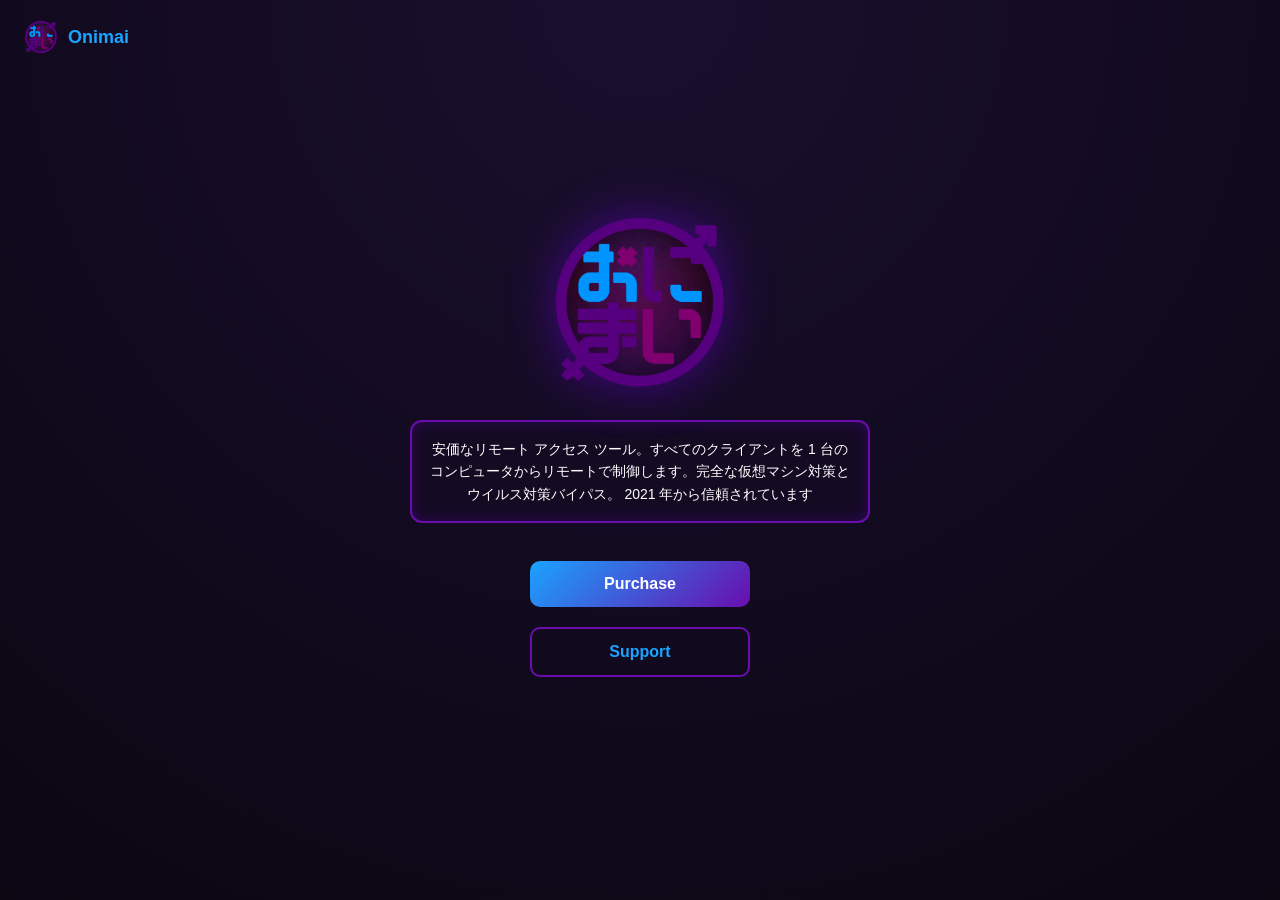
<file: index.html>
<!DOCTYPE html>
<html lang="en">
<head>
<meta charset="UTF-8">
<title>Onimai</title>
<style>
    :root {
        --purple: #6a0dad;
        --purple-dark: #3b0a52;
        --cyan: #1aa3ff;
        --bg: #0b0612;
    }

    * {
        box-sizing: border-box;
        font-family: "Segoe UI", sans-serif;
    }

    body {
        margin: 0;
        background: radial-gradient(circle at top, #1a0f2e, var(--bg));
        color: white;
        height: 100vh;
        display: flex;
        flex-direction: column;
        align-items: center;
        justify-content: center;
    }

    /* Top-left branding */
    .top-left {
        position: absolute;
        top: 20px;
        left: 24px;
        display: flex;
        align-items: center;
        gap: 10px;
    }

    .top-left img {
        width: 34px;
        height: 34px;
    }

    .top-left span {
        font-size: 18px;
        font-weight: 600;
        color: var(--cyan);
    }

    .container {
        text-align: center;
        width: 100%;
        max-width: 500px;
        padding: 0 20px;
    }

    .main-icon {
        width: 180px;
        margin-bottom: 24px;
        filter: drop-shadow(0 0 25px rgba(122, 0, 255, 0.45));
    }

    .description {
        width: 100%;
        padding: 16px;
        margin-bottom: 28px;
    
        background: rgba(20, 10, 35, 0.85);
        color: white;
    
        border: 2px solid var(--purple);
        border-radius: 12px;
    
        font-size: 14px;
        line-height: 1.6;
        text-align: center;
    
        box-shadow: inset 0 0 15px rgba(122, 0, 255, 0.25);
    }


    .description::placeholder {
        color: rgba(200, 170, 255, 0.5);
    }

    .description:focus {
        border-color: var(--cyan);
        box-shadow: 0 0 18px rgba(26, 163, 255, 0.45);
    }

    .btn {
        width: 220px;
        padding: 14px;
        margin: 10px 0;
        font-size: 16px;
        font-weight: 600;
        border-radius: 10px;
        border: none;
        cursor: pointer;
        transition: all 0.25s ease;
    }

    .purchase {
        background: linear-gradient(135deg, var(--cyan), var(--purple));
        color: white;
    }

    .purchase:hover {
        transform: translateY(-2px);
        box-shadow: 0 0 20px rgba(26, 163, 255, 0.6);
    }

    .support {
        background: transparent;
        color: var(--cyan);
        border: 2px solid var(--purple);
    }

    .support:hover {
        background: var(--purple-dark);
        box-shadow: 0 0 15px rgba(106, 13, 173, 0.6);
    }
</style>
</head>
<body>

<!-- Top-left -->
<div class="top-left">
    <img src="onimai.png" alt="Onimai Icon">
    <span>Onimai</span>
</div>

<!-- Center -->
<div class="container">
    <img src="onimai.png" alt="Onimai Logo" class="main-icon">

    <div class="description">
        安価なリモート アクセス ツール。すべてのクライアントを 1 台のコンピュータからリモートで制御します。完全な仮想マシン対策とウイルス対策バイパス。 2021 年から信頼されています
    </div>


    <button class="btn purchase">Purchase</button>
    <br>
    <button class="btn support">Support</button>
</div>

</body>
</html>
</file>
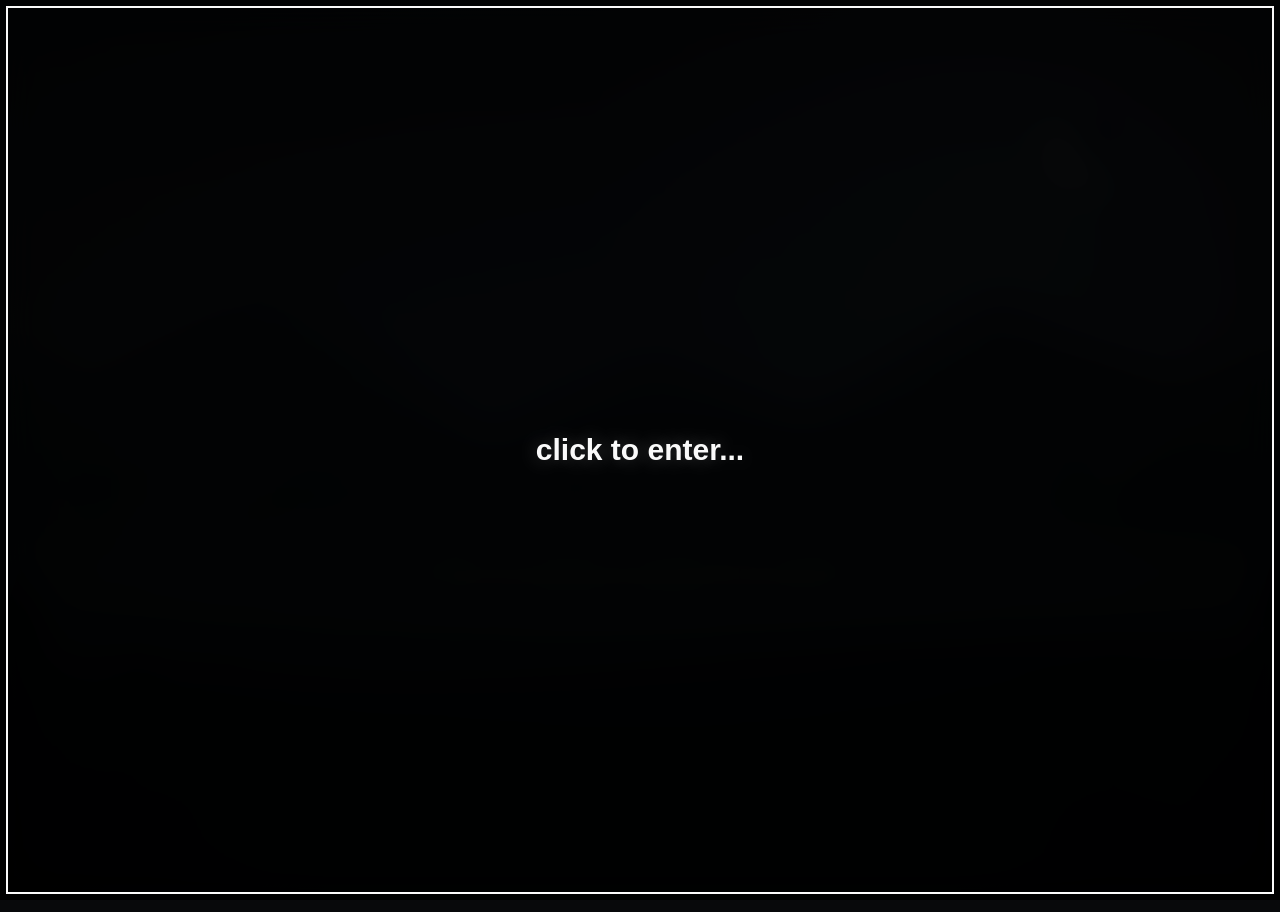
<file: jvbj/index.html>
<!doctype html>
<html lang="en">
<head>
  <meta charset="utf-8">
  <meta name="viewport" content="width=device-width, initial-scale=1">

  <!-- ==============================================================
       EDIT YOUR PROFILE IN settings/names.txt, settings/bios.txt,
       settings/badges.txt, and settings/connections.txt.
       Put one name per line; separate bios with a blank line.
       Put one badge name per line; a blank badges.txt hides all badges.
       Optional custom badge definitions live below. Add their id to
       badges.txt, e.g. custom. Color and URL are optional.
       ============================================================== -->
  <script>
    const BADGES = [
      { icon: "developer", label: "Developer" },
      { icon: "owner", label: "Owner" },
      { icon: "premium", label: "Premium" },
      // { id: "custom", image: "assets/badges/custom.png", label: "My badge" },
    ];

    const PROFILE = {
      // Text settings go in jvbj/settings/; media goes in jvbj/assets/.
      namesFile: "settings/names.txt",
      biosFile: "settings/bios.txt",
      badgesFile: "settings/badges.txt",
      connectionsFile: "settings/connections.txt",
      fallbackName: "jvbj",
      avatar: "assets/profile.png", // PNG, JPG, WEBP, GIF, or SVG
      backgroundVideo: "assets/background.mp4", // MP4 or WEBM; "" disables video
      backgroundImage: "assets/background.svg", // Fallback / image-only background
      audio: "assets/background_music.mp3", // "" disables music

      // These defaults are used only if their settings files are unavailable.
      bio: ["somewhere on the internet", "a really long paragraph blah blah blah\nblah blah blah"],
      typewriter: true,
      location: "", // Optional; leave empty to hide
      uid: "", // Optional tooltip on your name
      views: 0, // Editable display value; null hides it. See README for analytics.
      membership: {
        repository: "bsoding/onimai.site",
        branch: "main",
        dates: { jvbj: "2026-01-17" }, // Folder-specific overrides; other users use GitHub history.
      },
      enterText: "click to enter...",
      volume: 0.35,
      startMuted: false,
      accent: "#fafafa",
      cardOpacity: 0.48,
      cardBlur: 14,
      cardRadius: 20,
      particles: true,
      tilt: true,

      // Discord presence is hidden for now. Configure and enable it later.
      discord: {
        enabled: false,
        userId: "",
        username: "", // Empty = use the first name in settings/names.txt
        avatar: "", // Empty = use the main avatar
        status: "offline", // online, idle, dnd, offline
        activity: "Offline",
        url: "", // Optional Discord profile / invite URL
      },

      // Fallback links if settings/connections.txt is unavailable.
      links: [
        { icon: "github", label: "GitHub", url: "https://github.com/bsoding" },
        { icon: "youtube", label: "YouTube", url: "https://www.youtube.com/@jvbjvbj" },
      ],
    };
  </script>

  <title>jvbj</title>
  <meta name="description" content="somewhere on the internet">
  <meta name="theme-color" content="#08090b">
  <meta property="og:type" content="profile">
  <meta property="og:title" content="jvbj">
  <meta property="og:description" content="somewhere on the internet">
  <link rel="icon" href="assets/profile.png">
  <link rel="stylesheet" href="https://api.fontshare.com/v2/css?f[]=satoshi@400,500,700,900&amp;display=swap">
  <link rel="stylesheet" href="style.css?v=membership">
  <script src="profile.js?v=single-name" defer></script>
</head>
<body>
  <div class="background" aria-hidden="true">
    <div id="backgroundImage" class="background-image"></div>
    <video id="backgroundVideo" class="background-video" muted loop playsinline preload="auto" poster="assets/background.svg"></video>
    <div class="background-shade"></div>
    <div id="particles" class="particles"></div>
  </div>

  <button id="entryGate" class="entry-gate" type="button" autofocus>
    <span id="enterText">click to enter...</span>
  </button>

  <div id="page" class="page" inert aria-hidden="true">
    <div class="volume-control">
      <button id="muteButton" class="control-button" type="button" aria-label="Mute audio" aria-pressed="false"></button>
      <div class="volume-slider">
        <input id="volume" type="range" min="0" max="100" value="35" aria-label="Audio volume">
      </div>
    </div>
    <button id="motionButton" class="control-button motion-button" type="button" aria-label="Pause background" aria-pressed="false"></button>

    <main class="profile-stage">
      <article id="profileCard" class="profile-card" aria-label="Bio profile">
        <img id="avatar" class="avatar" src="assets/profile.png" alt="Profile picture" width="120" height="120" fetchpriority="high">

        <div class="identity">
          <h1 id="displayName" class="display-name"><span id="nameText">jvbj</span><span id="nameCursor" class="type-cursor" aria-hidden="true" hidden>|</span></h1>
          <div id="badges" class="badges" aria-label="Profile badges"></div>
        </div>

        <p id="bio" class="bio"><span id="bioText">somewhere on the internet</span><span id="typeCursor" class="type-cursor" aria-hidden="true">|</span></p>
        <p id="location" class="location" hidden></p>

        <div id="discordPresence" class="discord-presence" hidden>
          <div class="discord-avatar-wrap">
            <img id="discordAvatar" class="discord-avatar" src="assets/profile.png" alt="" width="56" height="56">
            <span id="discordStatus" class="status-dot offline" role="img" aria-label="Offline"></span>
          </div>
          <div class="discord-info">
            <span id="discordUsername" class="discord-username">jvbj</span>
            <span id="discordActivity" class="discord-activity">Offline</span>
          </div>
          <span id="discordLogo" class="discord-logo" aria-hidden="true"></span>
        </div>

        <nav id="socialLinks" class="social-links" aria-label="Social links"></nav>

        <footer class="profile-footer">
          <div id="profileViews" class="profile-views" tabindex="0" data-tooltip="Profile views" aria-label="Profile views">
            <span id="viewsIcon" aria-hidden="true"></span><span id="viewsCount">0</span>
          </div>
          <p id="memberSince" class="member-since" hidden>User since <time id="memberSinceDate"></time></p>
        </footer>
      </article>
    </main>
  </div>

  <div id="toast" class="toast" role="status" aria-live="polite"></div>
  <noscript><p class="noscript">Enable JavaScript to open this profile.</p></noscript>
</body>
</html>
</file>
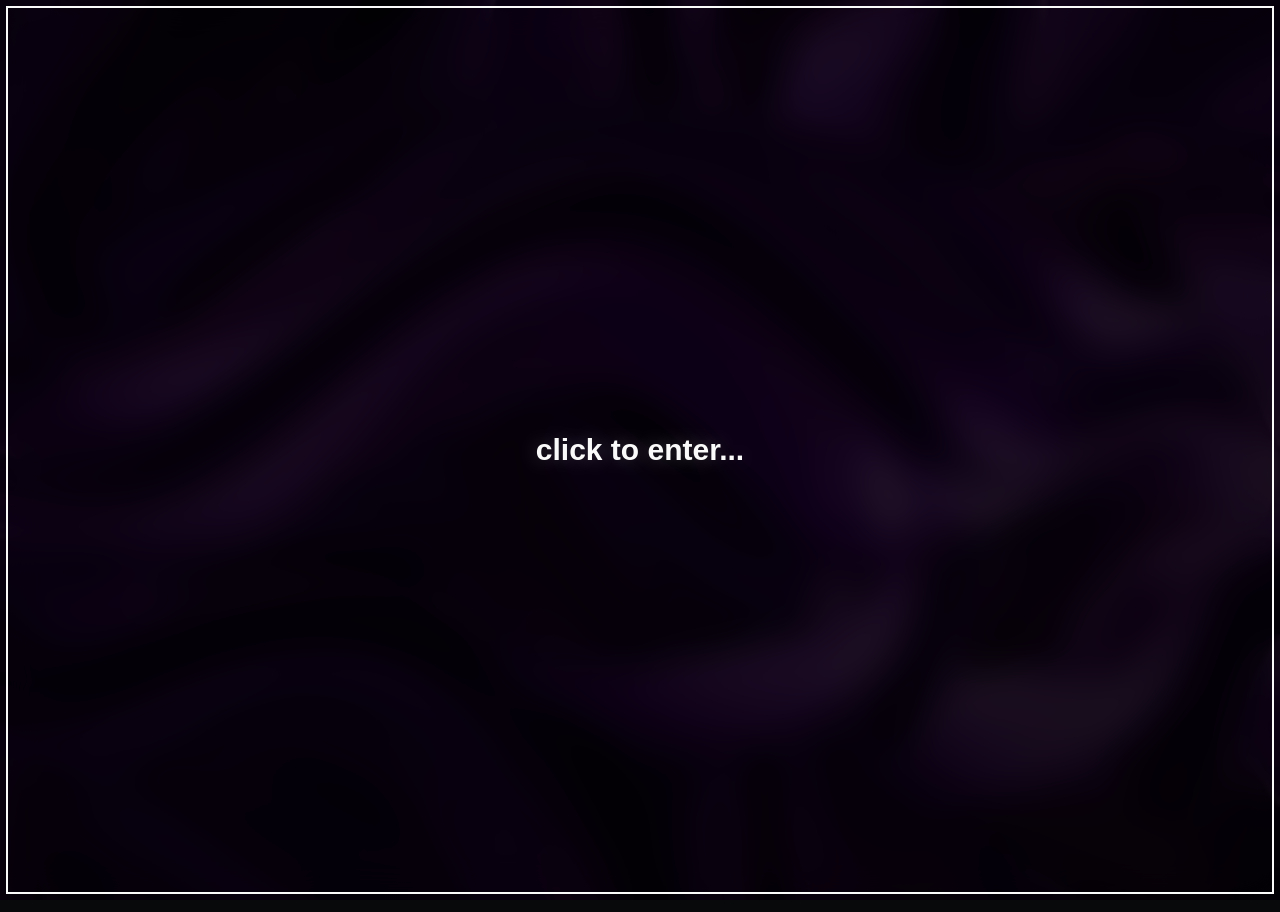
<file: lerpy/index.html>
<!doctype html>
<html lang="en">
<head>
  <meta charset="utf-8">
  <meta name="viewport" content="width=device-width, initial-scale=1">

  <!-- ==============================================================
       EDIT YOUR PROFILE IN settings/names.txt, settings/bios.txt,
       settings/badges.txt, and settings/connections.txt.
       Put one name per line; separate bios with a blank line.
       Put one badge name per line; a blank badges.txt hides all badges.
       Optional custom badge definitions live below. Add their id to
       badges.txt, e.g. custom. Color and URL are optional.
       ============================================================== -->
  <script>
    const BADGES = [
      // { id: "custom", image: "assets/badges/custom.png", label: "My badge" },
    ];

    const PROFILE = {
      // Text settings go in settings/; media goes in assets/.
      namesFile: "settings/names.txt",
      biosFile: "settings/bios.txt",
      badgesFile: "settings/badges.txt",
      connectionsFile: "settings/connections.txt",
      fallbackName: "lerpy",
      avatar: "assets/profile.webp", // PNG, JPG, WEBP, GIF, or SVG
      backgroundVideo: "", // MP4 or WEBM; "" disables video
      backgroundImage: "assets/background.jpg", // Fallback / image-only background
      audio: "assets/background_music.mp3", // Add assets/background_music.mp3 and set its path here to enable music

      // These defaults are used only if their settings files are unavailable.
      bio: ["traveling the internet", "W opsec", "comm boss"],
      typewriter: true,
      location: "", // Optional; leave empty to hide
      uid: "", // Optional tooltip on your name
      views: 0, // Editable display value; null hides it. See README for analytics.
      membership: {
        repository: "bsoding/onimai.site",
        branch: "main",
        dates: { jvbj: "2026-01-17" }, // Folder-specific overrides; other users use GitHub history.
      },
      enterText: "click to enter...",
      volume: 0.35,
      startMuted: false,
      accent: "#fafafa",
      cardOpacity: 0.48,
      cardBlur: 14,
      cardRadius: 20,
      particles: true,
      tilt: true,

      // Discord presence is hidden for now. Configure and enable it later.
      discord: {
        enabled: false,
        userId: "",
        username: "", // Empty = use the first name in settings/names.txt
        avatar: "", // Empty = use the main avatar
        status: "offline", // online, idle, dnd, offline
        activity: "Offline",
        url: "", // Optional Discord profile / invite URL
      },

      // Fallback links if settings/connections.txt is unavailable.
      links: [],
    };
  </script>

  <title>lerpy</title>
  <meta name="description" content="traveling the internet">
  <meta name="theme-color" content="#08090b">
  <meta property="og:type" content="profile">
  <meta property="og:title" content="lerpy">
  <meta property="og:description" content="traveling the internet">
  <link rel="icon" href="assets/profile.webp">
  <link rel="stylesheet" href="https://api.fontshare.com/v2/css?f[]=satoshi@400,500,700,900&amp;display=swap">
  <link rel="stylesheet" href="style.css?v=membership">
  <script src="profile.js?v=single-name" defer></script>
</head>
<body>
  <div class="background" aria-hidden="true">
    <div id="backgroundImage" class="background-image"></div>
    <video id="backgroundVideo" class="background-video" muted loop playsinline preload="auto" poster="assets/background.jpg"></video>
    <div class="background-shade"></div>
    <div id="particles" class="particles"></div>
  </div>

  <button id="entryGate" class="entry-gate" type="button" autofocus>
    <span id="enterText">click to enter...</span>
  </button>

  <div id="page" class="page" inert aria-hidden="true">
    <div class="volume-control">
      <button id="muteButton" class="control-button" type="button" aria-label="Mute audio" aria-pressed="false"></button>
      <div class="volume-slider">
        <input id="volume" type="range" min="0" max="100" value="35" aria-label="Audio volume">
      </div>
    </div>
    <button id="motionButton" class="control-button motion-button" type="button" aria-label="Pause background" aria-pressed="false"></button>

    <main class="profile-stage">
      <article id="profileCard" class="profile-card" aria-label="Bio profile">
        <img id="avatar" class="avatar" src="assets/profile.webp" alt="Profile picture" width="120" height="120" fetchpriority="high">

        <div class="identity">
          <h1 id="displayName" class="display-name"><span id="nameText">lerpy</span><span id="nameCursor" class="type-cursor" aria-hidden="true" hidden>|</span></h1>
          <div id="badges" class="badges" aria-label="Profile badges"></div>
        </div>

        <p id="bio" class="bio"><span id="bioText">traveling the internet</span><span id="typeCursor" class="type-cursor" aria-hidden="true">|</span></p>
        <p id="location" class="location" hidden></p>

        <div id="discordPresence" class="discord-presence" hidden>
          <div class="discord-avatar-wrap">
            <img id="discordAvatar" class="discord-avatar" src="assets/profile.webp" alt="" width="56" height="56">
            <span id="discordStatus" class="status-dot offline" role="img" aria-label="Offline"></span>
          </div>
          <div class="discord-info">
            <span id="discordUsername" class="discord-username">example</span>
            <span id="discordActivity" class="discord-activity">Offline</span>
          </div>
          <span id="discordLogo" class="discord-logo" aria-hidden="true"></span>
        </div>

        <nav id="socialLinks" class="social-links" aria-label="Social links"></nav>

        <footer class="profile-footer">
          <div id="profileViews" class="profile-views" tabindex="0" data-tooltip="Profile views" aria-label="Profile views">
            <span id="viewsIcon" aria-hidden="true"></span><span id="viewsCount">0</span>
          </div>
          <p id="memberSince" class="member-since" hidden>User since <time id="memberSinceDate"></time></p>
        </footer>
      </article>
    </main>
  </div>

  <div id="toast" class="toast" role="status" aria-live="polite"></div>
  <noscript><p class="noscript">Enable JavaScript to open this profile.</p></noscript>
</body>
</html>
</file>
<file: jvbj/style.css>
:root {
  color-scheme: dark;
  --accent: #fafafa;
  --muted: rgba(250, 250, 250, 0.6);
  --card-opacity: 0.48;
  --card-blur: 14px;
  --card-radius: 20px;
}

* { box-sizing: border-box; }
html { min-height: 100%; background: #08090b; }
body { margin: 0; color: var(--accent); font-family: "Satoshi", "Segoe UI", sans-serif; -webkit-font-smoothing: antialiased; }
body:not(.entered) { overflow: hidden; }
button, input, a { -webkit-tap-highlight-color: transparent; }
button, input { font: inherit; }
button, a { touch-action: manipulation; }
button { color: inherit; }
button:focus-visible, a:focus-visible, [tabindex]:focus-visible { outline: 2px solid var(--accent); outline-offset: 6px; }
[hidden] { display: none !important; }

.background { position: fixed; inset: 0; overflow: hidden; pointer-events: none; }
.background-image, .background-video, .background-shade, .particles { position: absolute; inset: 0; width: 100%; height: 100%; }
.background-image { background: #08090b url("assets/background.svg") center / cover no-repeat; }
.background-video { object-fit: cover; opacity: 0; transition: opacity 1s; }
.background-video.ready { opacity: 1; }
.background-shade { background: linear-gradient(rgba(0, 0, 0, 0.15), rgba(0, 0, 0, 0.35)), radial-gradient(ellipse at center, transparent 25%, rgba(0, 0, 0, 0.4)); }

.entry-gate {
  position: fixed; inset: 0; z-index: 10; display: flex; width: 100%; height: 100%; align-items: center; justify-content: center;
  padding: 24px; border: 0; background: rgba(0, 0, 0, 0.79); backdrop-filter: blur(18px); -webkit-backdrop-filter: blur(18px);
  font-size: 30px; font-weight: 700; cursor: pointer; transition: opacity 0.65s, visibility 0.65s; color: #fafafa;
}
.entry-gate span { text-shadow: 0 0 18px rgba(255, 255, 255, 0.24); transition: letter-spacing 0.3s; }
.entry-gate:hover span { letter-spacing: 0.5px; }
.entry-gate:focus-visible { outline-offset: -8px; }
.entered .entry-gate { opacity: 0; visibility: hidden; pointer-events: none; }
.page { position: relative; opacity: 0; transform: translateY(12px); transition: opacity 0.8s, transform 0.8s; }
.entered .page { opacity: 1; transform: none; }
.profile-stage { min-height: 100svh; display: flex; align-items: center; justify-content: center; padding: 88px 20px; perspective: 1100px; }
.profile-card {
  position: relative; display: flex; align-items: center; flex-direction: column; width: 100%; max-width: 44rem;
  padding: 32px 26px 23px; border: 2px solid rgba(255, 255, 255, 0.055); border-radius: var(--card-radius);
  background: rgba(10, 10, 12, var(--card-opacity)); backdrop-filter: blur(var(--card-blur)); -webkit-backdrop-filter: blur(var(--card-blur));
  transform: rotateX(var(--tilt-x, 0deg)) rotateY(var(--tilt-y, 0deg)); transition: transform 0.22s ease-out;
}
.avatar { width: 120px; height: 120px; min-width: 120px; border-radius: 50%; object-fit: cover; border: 2px solid rgba(255, 255, 255, 0.12); box-shadow: 0 0 22px rgba(255, 255, 255, 0.04); }
.identity { display: flex; flex-direction: column; align-items: center; gap: 9px; max-width: 100%; margin-top: 16px; }
.display-name { margin: 0; max-width: 100%; font-size: 36px; line-height: 1.2; font-weight: 700; overflow-wrap: anywhere; white-space: pre-wrap; text-align: center; text-shadow: 0 0 16.5px var(--accent); }
.display-name:focus { outline: none; }
.badges { display: flex; justify-content: center; align-items: center; flex-wrap: wrap; gap: 8px; padding: 6px 10px; max-width: 100%; border: 2px solid rgba(255, 255, 255, 0.035); background: rgba(255, 255, 255, 0.07); border-radius: 50px; }
.badges:empty { display: none; }
.badge { position: relative; display: inline-flex; align-items: center; justify-content: center; width: 19px; height: 19px; flex-shrink: 0; color: var(--badge-color, var(--accent)); text-decoration: none; }
.badge svg, .badge img { width: 100%; height: 100%; object-fit: contain; filter: drop-shadow(0 0 5px var(--badge-color, rgba(255, 255, 255, 0.55))); }
.bio { margin: 17px 0 0; max-width: 100%; min-height: 26px; text-align: center; font-size: 17px; font-weight: 500; line-height: 1.55; overflow-wrap: anywhere; white-space: pre-wrap; }
.type-cursor { margin-left: 2px; animation: blink 1s steps(1) infinite; }
.location { display: flex; align-items: center; gap: 5px; color: var(--muted); margin: 8px 0 0; max-width: 100%; font-size: 13px; overflow-wrap: anywhere; }
.location svg { width: 16px; height: 16px; flex-shrink: 0; }

.discord-presence { display: flex; align-items: center; gap: 12px; width: min(310px, 100%); padding: 13px 15px; margin-top: 20px; border-radius: 15px; border: 2px solid rgba(255, 255, 255, 0.045); background: rgba(255, 255, 255, 0.07); }
.discord-presence.linked { cursor: pointer; text-decoration: none; color: inherit; transition: background 0.2s; }
.discord-presence.linked:hover { background: rgba(255, 255, 255, 0.11); }
.discord-avatar-wrap { position: relative; width: 56px; height: 56px; flex-shrink: 0; }
.discord-avatar { display: block; width: 56px; height: 56px; border-radius: 50%; object-fit: cover; }
.status-dot { position: absolute; bottom: -1px; right: -1px; width: 17px; height: 17px; border: 3px solid #26272a; border-radius: 50%; background: #80848e; }
.status-dot.online { background: #23a55a; }
.status-dot.idle { background: #f0b232; }
.status-dot.dnd { background: #f23f43; }
.status-dot.dnd::after { content: ""; position: absolute; top: 5px; left: 2px; width: 7px; height: 2px; border-radius: 2px; background: #26272a; }
.status-dot.offline::after { content: ""; position: absolute; inset: 3px; border-radius: 50%; background: #26272a; }
.discord-info { display: flex; flex-direction: column; gap: 4px; flex: 1; min-width: 0; }
.discord-username { font-size: 18px; font-weight: 700; line-height: 1.25; overflow: hidden; text-overflow: ellipsis; white-space: nowrap; }
.discord-activity { color: var(--muted); font-size: 13px; font-weight: 400; line-height: 1.4; overflow: hidden; text-overflow: ellipsis; white-space: nowrap; }
.discord-logo { align-self: center; color: rgba(255, 255, 255, 0.2); }
.discord-logo svg { width: 27px; height: 27px; display: block; }

.social-links { display: flex; flex-wrap: wrap; align-items: center; justify-content: center; gap: 14px; width: 100%; margin-top: 25px; }
.social-links:empty { display: none; }
.social-link { position: relative; width: 32px; height: 36px; display: inline-flex; align-items: center; justify-content: center; color: var(--accent); border: 0; padding: 0; background: transparent; text-decoration: none; cursor: pointer; transition: transform 0.2s, filter 0.2s; }
.social-link svg, .social-link img { display: block; width: 30px; height: 30px; object-fit: contain; filter: drop-shadow(0 0 7px rgba(255, 255, 255, 0.6)); }
.social-link:hover { transform: translateY(-3px) scale(1.06); filter: brightness(1.15); }
.social-link:active { transform: translateY(1px); }
.profile-footer { display: flex; align-items: center; justify-content: space-between; flex-wrap: wrap; gap: 8px 14px; width: 100%; min-height: 20px; margin-top: 24px; }
.profile-views { position: relative; display: flex; align-items: center; gap: 6px; font-size: 14px; font-weight: 500; cursor: default; }
.profile-views svg { width: 20px; height: 20px; display: block; }
.member-since { margin: 0 0 0 auto; max-width: 100%; color: var(--muted); font-size: 12px; line-height: 1.5; font-weight: 400; text-align: right; }

[data-tooltip]::after { position: absolute; content: attr(data-tooltip); bottom: calc(100% + 10px); left: 50%; z-index: 5; transform: translate(-50%, 4px); opacity: 0; visibility: hidden; pointer-events: none; width: max-content; max-width: 200px; padding: 6px 9px; border-radius: 7px; background: #18191d; border: 1px solid rgba(255, 255, 255, 0.1); color: #f5f5f5; font: 500 12px/1.4 "Satoshi", sans-serif; text-align: center; transition: opacity 0.16s, transform 0.16s, visibility 0.16s; }
[data-tooltip]:hover::after, [data-tooltip]:focus-visible::after { opacity: 1; visibility: visible; transform: translate(-50%, 0); }
.profile-views[data-tooltip]::after { left: 0; transform: translateY(4px); }
.profile-views[data-tooltip]:hover::after, .profile-views[data-tooltip]:focus-visible::after { transform: translateY(0); }

.volume-control { position: fixed; z-index: 3; top: 20px; left: 20px; display: flex; align-items: center; border: 2px solid rgba(255, 255, 255, 0.065); border-radius: 15px; background: rgba(10, 10, 12, 0.45); backdrop-filter: blur(14px); -webkit-backdrop-filter: blur(14px); }
.control-button { display: inline-flex; align-items: center; justify-content: center; width: 44px; height: 44px; border: 0; padding: 10px; border-radius: 13px; background: transparent; cursor: pointer; transition: background 0.2s; }
.control-button svg { display: block; width: 24px; height: 24px; }
.control-button:hover { background: rgba(255, 255, 255, 0.07); }
.volume-slider { width: 0; opacity: 0; overflow: hidden; transition: width 0.25s, opacity 0.2s; }
.volume-control:hover .volume-slider, .volume-control:focus-within .volume-slider { width: 108px; opacity: 1; }
.volume-slider input { display: block; width: 88px; margin: 0 15px 0 5px; height: 4px; accent-color: var(--accent); cursor: pointer; }
.motion-button { position: fixed; z-index: 3; top: 20px; right: 20px; border: 2px solid rgba(255, 255, 255, 0.065); background: rgba(10, 10, 12, 0.45); backdrop-filter: blur(14px); -webkit-backdrop-filter: blur(14px); }
.particle { position: absolute; top: -20px; left: var(--x); width: var(--size); height: var(--size); border-radius: 50%; background: white; opacity: 0; animation: drift var(--duration) var(--delay) linear infinite; }
.motion-paused .particle { animation-play-state: paused; }
.toast { position: fixed; bottom: 24px; left: 50%; z-index: 20; max-width: calc(100% - 32px); padding: 10px 18px; border: 1px solid rgba(255, 255, 255, 0.1); border-radius: 50px; background: #17181b; color: #fafafa; font-size: 14px; opacity: 0; visibility: hidden; transform: translate(-50%, 10px); transition: opacity 0.2s, transform 0.2s, visibility 0.2s; }
.toast.visible { opacity: 1; visibility: visible; transform: translate(-50%, 0); }
.noscript { position: fixed; bottom: 30px; z-index: 11; width: 100%; text-align: center; color: #aaa; }

@keyframes blink { 50% { opacity: 0; } }
@keyframes drift { 0% { opacity: 0; transform: translate(0, -10px); } 10% { opacity: var(--opacity); } 90% { opacity: var(--opacity); } 100% { opacity: 0; transform: translate(var(--drift), 105vh); } }

@media (max-width: 600px) {
  .profile-stage { padding: 84px 16px; }
  .profile-card { padding: 28px 20px 21px; }
  .display-name { font-size: 32px; }
  .bio { font-size: 16px; }
  .volume-control { top: 16px; left: 16px; }
  .motion-button { top: 16px; right: 16px; }
}
@media (hover: none) { .volume-slider { width: 108px; opacity: 1; } }
@media (max-width: 360px) { .social-links { gap: 11px; } .discord-presence { gap: 10px; padding: 12px; } .discord-logo { display: none; } }
@media (prefers-reduced-motion: reduce) {
  *, *::before, *::after { scroll-behavior: auto !important; animation: none !important; transition-duration: 0.01ms !important; }
  .particles { display: none; }
  .profile-card { transform: none !important; }
}
</file>
<file: lerpy/style.css>
:root {
  color-scheme: dark;
  --accent: #fafafa;
  --muted: rgba(250, 250, 250, 0.6);
  --card-opacity: 0.48;
  --card-blur: 14px;
  --card-radius: 20px;
}

* { box-sizing: border-box; }
html { min-height: 100%; background: #08090b; }
body { margin: 0; color: var(--accent); font-family: "Satoshi", "Segoe UI", sans-serif; -webkit-font-smoothing: antialiased; }
body:not(.entered) { overflow: hidden; }
button, input, a { -webkit-tap-highlight-color: transparent; }
button, input { font: inherit; }
button, a { touch-action: manipulation; }
button { color: inherit; }
button:focus-visible, a:focus-visible, [tabindex]:focus-visible { outline: 2px solid var(--accent); outline-offset: 6px; }
[hidden] { display: none !important; }

.background { position: fixed; inset: 0; overflow: hidden; pointer-events: none; }
.background-image, .background-video, .background-shade, .particles { position: absolute; inset: 0; width: 100%; height: 100%; }
.background-image { background: #08090b url("assets/background.svg") center / cover no-repeat; }
.background-video { object-fit: cover; opacity: 0; transition: opacity 1s; }
.background-video.ready { opacity: 1; }
.background-shade { background: linear-gradient(rgba(0, 0, 0, 0.15), rgba(0, 0, 0, 0.35)), radial-gradient(ellipse at center, transparent 25%, rgba(0, 0, 0, 0.4)); }

.entry-gate {
  position: fixed; inset: 0; z-index: 10; display: flex; width: 100%; height: 100%; align-items: center; justify-content: center;
  padding: 24px; border: 0; background: rgba(0, 0, 0, 0.79); backdrop-filter: blur(18px); -webkit-backdrop-filter: blur(18px);
  font-size: 30px; font-weight: 700; cursor: pointer; transition: opacity 0.65s, visibility 0.65s; color: #fafafa;
}
.entry-gate span { text-shadow: 0 0 18px rgba(255, 255, 255, 0.24); transition: letter-spacing 0.3s; }
.entry-gate:hover span { letter-spacing: 0.5px; }
.entry-gate:focus-visible { outline-offset: -8px; }
.entered .entry-gate { opacity: 0; visibility: hidden; pointer-events: none; }
.page { position: relative; opacity: 0; transform: translateY(12px); transition: opacity 0.8s, transform 0.8s; }
.entered .page { opacity: 1; transform: none; }
.profile-stage { min-height: 100svh; display: flex; align-items: center; justify-content: center; padding: 88px 20px; perspective: 1100px; }
.profile-card {
  position: relative; display: flex; align-items: center; flex-direction: column; width: 100%; max-width: 44rem;
  padding: 32px 26px 23px; border: 2px solid rgba(255, 255, 255, 0.055); border-radius: var(--card-radius);
  background: rgba(10, 10, 12, var(--card-opacity)); backdrop-filter: blur(var(--card-blur)); -webkit-backdrop-filter: blur(var(--card-blur));
  transform: rotateX(var(--tilt-x, 0deg)) rotateY(var(--tilt-y, 0deg)); transition: transform 0.22s ease-out;
}
.avatar { width: 120px; height: 120px; min-width: 120px; border-radius: 50%; object-fit: cover; border: 2px solid rgba(255, 255, 255, 0.12); box-shadow: 0 0 22px rgba(255, 255, 255, 0.04); }
.identity { display: flex; flex-direction: column; align-items: center; gap: 9px; max-width: 100%; margin-top: 16px; }
.display-name { margin: 0; max-width: 100%; font-size: 36px; line-height: 1.2; font-weight: 700; overflow-wrap: anywhere; white-space: pre-wrap; text-align: center; text-shadow: 0 0 16.5px var(--accent); }
.display-name:focus { outline: none; }
.badges { display: flex; justify-content: center; align-items: center; flex-wrap: wrap; gap: 8px; padding: 6px 10px; max-width: 100%; border: 2px solid rgba(255, 255, 255, 0.035); background: rgba(255, 255, 255, 0.07); border-radius: 50px; }
.badges:empty { display: none; }
.badge { position: relative; display: inline-flex; align-items: center; justify-content: center; width: 19px; height: 19px; flex-shrink: 0; color: var(--badge-color, var(--accent)); text-decoration: none; }
.badge svg, .badge img { width: 100%; height: 100%; object-fit: contain; filter: drop-shadow(0 0 5px var(--badge-color, rgba(255, 255, 255, 0.55))); }
.bio { margin: 17px 0 0; max-width: 100%; min-height: 26px; text-align: center; font-size: 17px; font-weight: 500; line-height: 1.55; overflow-wrap: anywhere; white-space: pre-wrap; }
.type-cursor { margin-left: 2px; animation: blink 1s steps(1) infinite; }
.location { display: flex; align-items: center; gap: 5px; color: var(--muted); margin: 8px 0 0; max-width: 100%; font-size: 13px; overflow-wrap: anywhere; }
.location svg { width: 16px; height: 16px; flex-shrink: 0; }

.discord-presence { display: flex; align-items: center; gap: 12px; width: min(310px, 100%); padding: 13px 15px; margin-top: 20px; border-radius: 15px; border: 2px solid rgba(255, 255, 255, 0.045); background: rgba(255, 255, 255, 0.07); }
.discord-presence.linked { cursor: pointer; text-decoration: none; color: inherit; transition: background 0.2s; }
.discord-presence.linked:hover { background: rgba(255, 255, 255, 0.11); }
.discord-avatar-wrap { position: relative; width: 56px; height: 56px; flex-shrink: 0; }
.discord-avatar { display: block; width: 56px; height: 56px; border-radius: 50%; object-fit: cover; }
.status-dot { position: absolute; bottom: -1px; right: -1px; width: 17px; height: 17px; border: 3px solid #26272a; border-radius: 50%; background: #80848e; }
.status-dot.online { background: #23a55a; }
.status-dot.idle { background: #f0b232; }
.status-dot.dnd { background: #f23f43; }
.status-dot.dnd::after { content: ""; position: absolute; top: 5px; left: 2px; width: 7px; height: 2px; border-radius: 2px; background: #26272a; }
.status-dot.offline::after { content: ""; position: absolute; inset: 3px; border-radius: 50%; background: #26272a; }
.discord-info { display: flex; flex-direction: column; gap: 4px; flex: 1; min-width: 0; }
.discord-username { font-size: 18px; font-weight: 700; line-height: 1.25; overflow: hidden; text-overflow: ellipsis; white-space: nowrap; }
.discord-activity { color: var(--muted); font-size: 13px; font-weight: 400; line-height: 1.4; overflow: hidden; text-overflow: ellipsis; white-space: nowrap; }
.discord-logo { align-self: center; color: rgba(255, 255, 255, 0.2); }
.discord-logo svg { width: 27px; height: 27px; display: block; }

.social-links { display: flex; flex-wrap: wrap; align-items: center; justify-content: center; gap: 14px; width: 100%; margin-top: 25px; }
.social-links:empty { display: none; }
.social-link { position: relative; width: 32px; height: 36px; display: inline-flex; align-items: center; justify-content: center; color: var(--accent); border: 0; padding: 0; background: transparent; text-decoration: none; cursor: pointer; transition: transform 0.2s, filter 0.2s; }
.social-link svg, .social-link img { display: block; width: 30px; height: 30px; object-fit: contain; filter: drop-shadow(0 0 7px rgba(255, 255, 255, 0.6)); }
.social-link:hover { transform: translateY(-3px) scale(1.06); filter: brightness(1.15); }
.social-link:active { transform: translateY(1px); }
.profile-footer { display: flex; align-items: center; justify-content: space-between; flex-wrap: wrap; gap: 8px 14px; width: 100%; min-height: 20px; margin-top: 24px; }
.profile-views { position: relative; display: flex; align-items: center; gap: 6px; font-size: 14px; font-weight: 500; cursor: default; }
.profile-views svg { width: 20px; height: 20px; display: block; }
.member-since { margin: 0 0 0 auto; max-width: 100%; color: var(--muted); font-size: 12px; line-height: 1.5; font-weight: 400; text-align: right; }

[data-tooltip]::after { position: absolute; content: attr(data-tooltip); bottom: calc(100% + 10px); left: 50%; z-index: 5; transform: translate(-50%, 4px); opacity: 0; visibility: hidden; pointer-events: none; width: max-content; max-width: 200px; padding: 6px 9px; border-radius: 7px; background: #18191d; border: 1px solid rgba(255, 255, 255, 0.1); color: #f5f5f5; font: 500 12px/1.4 "Satoshi", sans-serif; text-align: center; transition: opacity 0.16s, transform 0.16s, visibility 0.16s; }
[data-tooltip]:hover::after, [data-tooltip]:focus-visible::after { opacity: 1; visibility: visible; transform: translate(-50%, 0); }
.profile-views[data-tooltip]::after { left: 0; transform: translateY(4px); }
.profile-views[data-tooltip]:hover::after, .profile-views[data-tooltip]:focus-visible::after { transform: translateY(0); }

.volume-control { position: fixed; z-index: 3; top: 20px; left: 20px; display: flex; align-items: center; border: 2px solid rgba(255, 255, 255, 0.065); border-radius: 15px; background: rgba(10, 10, 12, 0.45); backdrop-filter: blur(14px); -webkit-backdrop-filter: blur(14px); }
.control-button { display: inline-flex; align-items: center; justify-content: center; width: 44px; height: 44px; border: 0; padding: 10px; border-radius: 13px; background: transparent; cursor: pointer; transition: background 0.2s; }
.control-button svg { display: block; width: 24px; height: 24px; }
.control-button:hover { background: rgba(255, 255, 255, 0.07); }
.volume-slider { width: 0; opacity: 0; overflow: hidden; transition: width 0.25s, opacity 0.2s; }
.volume-control:hover .volume-slider, .volume-control:focus-within .volume-slider { width: 108px; opacity: 1; }
.volume-slider input { display: block; width: 88px; margin: 0 15px 0 5px; height: 4px; accent-color: var(--accent); cursor: pointer; }
.motion-button { position: fixed; z-index: 3; top: 20px; right: 20px; border: 2px solid rgba(255, 255, 255, 0.065); background: rgba(10, 10, 12, 0.45); backdrop-filter: blur(14px); -webkit-backdrop-filter: blur(14px); }
.particle { position: absolute; top: -20px; left: var(--x); width: var(--size); height: var(--size); border-radius: 50%; background: white; opacity: 0; animation: drift var(--duration) var(--delay) linear infinite; }
.motion-paused .particle { animation-play-state: paused; }
.toast { position: fixed; bottom: 24px; left: 50%; z-index: 20; max-width: calc(100% - 32px); padding: 10px 18px; border: 1px solid rgba(255, 255, 255, 0.1); border-radius: 50px; background: #17181b; color: #fafafa; font-size: 14px; opacity: 0; visibility: hidden; transform: translate(-50%, 10px); transition: opacity 0.2s, transform 0.2s, visibility 0.2s; }
.toast.visible { opacity: 1; visibility: visible; transform: translate(-50%, 0); }
.noscript { position: fixed; bottom: 30px; z-index: 11; width: 100%; text-align: center; color: #aaa; }

@keyframes blink { 50% { opacity: 0; } }
@keyframes drift { 0% { opacity: 0; transform: translate(0, -10px); } 10% { opacity: var(--opacity); } 90% { opacity: var(--opacity); } 100% { opacity: 0; transform: translate(var(--drift), 105vh); } }

@media (max-width: 600px) {
  .profile-stage { padding: 84px 16px; }
  .profile-card { padding: 28px 20px 21px; }
  .display-name { font-size: 32px; }
  .bio { font-size: 16px; }
  .volume-control { top: 16px; left: 16px; }
  .motion-button { top: 16px; right: 16px; }
}
@media (hover: none) { .volume-slider { width: 108px; opacity: 1; } }
@media (max-width: 360px) { .social-links { gap: 11px; } .discord-presence { gap: 10px; padding: 12px; } .discord-logo { display: none; } }
@media (prefers-reduced-motion: reduce) {
  *, *::before, *::after { scroll-behavior: auto !important; animation: none !important; transition-duration: 0.01ms !important; }
  .particles { display: none; }
  .profile-card { transform: none !important; }
}
</file>
